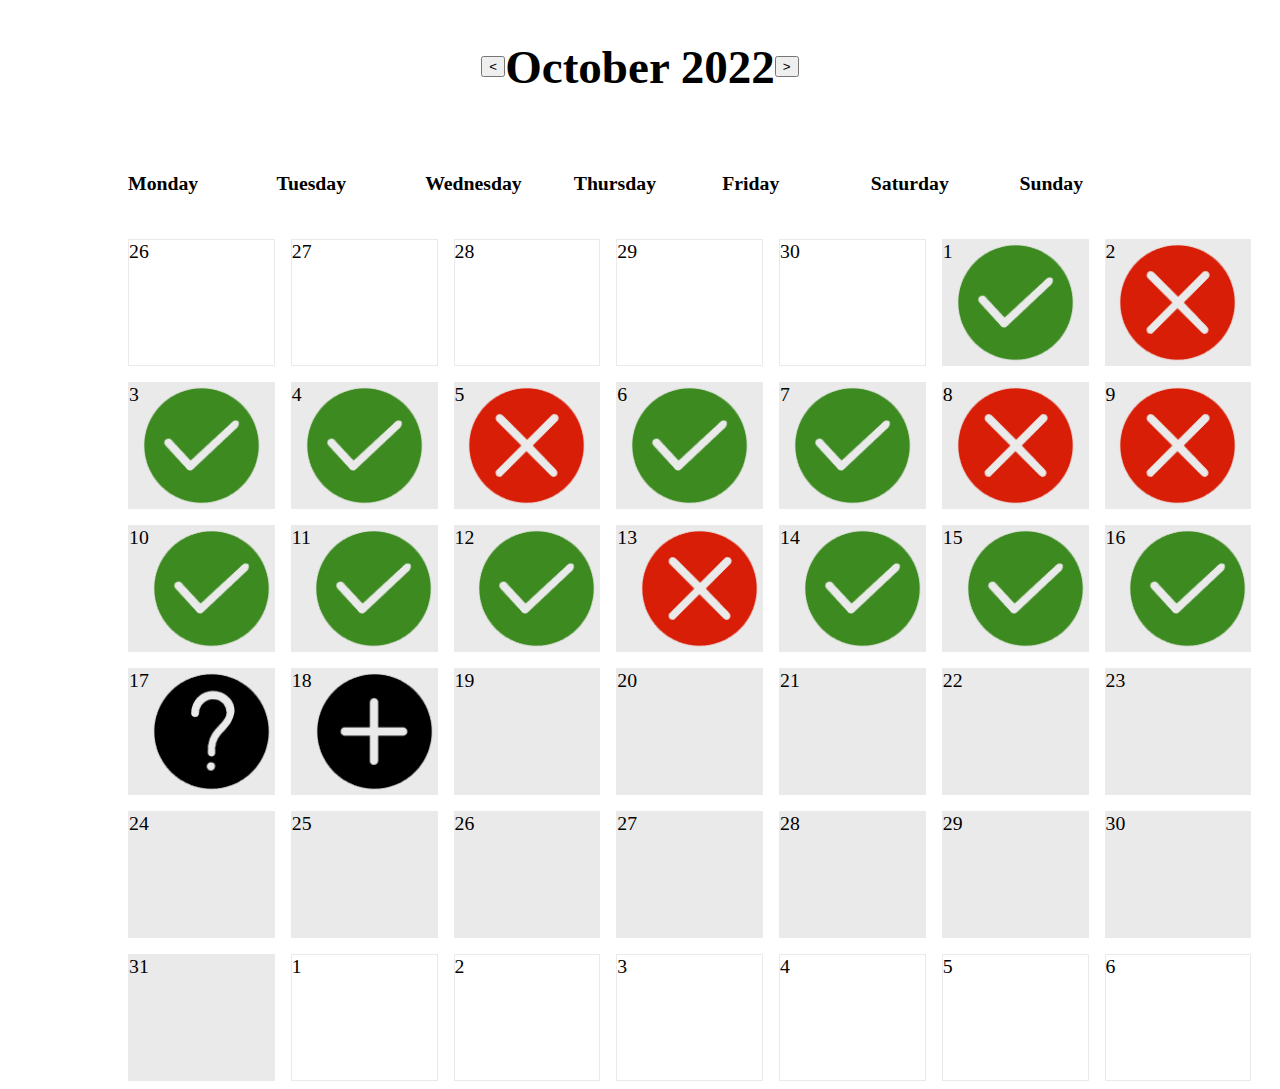
<file: fontEnd/calendarView.html>
<!DOCTYPE html>
<html>

<head>
    <title>Calendar View</title>
    <style>
        header {
            display: flex;
            align-items: center;
            font-size: calc(16px + (26 - 16) * ((100vw - 300px) / (1600 - 300)));
            justify-content: center;
            margin-bottom: 2em;
            color: #000;
            min-height: 10vh;
            text-align: center;
        }

        ul,
        ol {
            display: grid;
            grid-template-columns: repeat(7, 1fr);
            grid-gap: 1em;
            margin: 0 auto;
            max-width: 64em;
            padding: 0;
        }

        li {
            display: flex;
            list-style: none;
            margin-left: 0;
            font-size: calc(16px + (21 - 16) * ((100vw - 300px) / (1600 - 300)));
        }

        ul.weekdays {
            margin-bottom: 1em;
        }

        ul.weekdays li {
            height: 4vw;
        }

        ol.day-grid li {
            background-color: #eaeaea;
            border: 1px solid #eaeaea;
            height: 12vw;
            max-height: 125px;
        }

        ul.weekdays abbr[title] {
            border: none;
            font-weight: 800;
            text-decoration: none;
        }

        .month-prev,
        .month-next {
            background-color: #fff !important;
        }

        li.completed>img {
            content: url("./images/green_check.png");
        }

        li.not-completed>img {
            content: url("./images/red_cross.png");
        }

        li.question>img {
            content: url("./images/question.png");
        }

        li.add>img {
            content: url("./images/plus.png");
        }

        @media all and (max-width: 800px) {

            ul,
            ol {
                grid-gap: .25em;
            }

            ul.weekdays li {
                font-size: 0;
            }

            ul.weekdays>li abbr:after {
                content: attr(title);
                font-size: calc(16px + (26 - 16) * ((100vw - 300px) / (1600 - 300)));
                text-align: center;
            }
        }
    </style>
</head>

<body>
    <div class="calendar">
        <header>
            <button>&lt;</button>
            <h1>October 2022</h1> <button>&gt;</button>
        </header>

        <ul class="weekdays">
            <li>
                <abbr title="M">Monday</abbr>
            </li>
            <li>
                <abbr title="T">Tuesday</abbr>
            </li>
            <li>
                <abbr title="W">Wednesday</abbr>
            </li>
            <li>
                <abbr title="T">Thursday</abbr>
            </li>
            <li>
                <abbr title="F">Friday</abbr>
            </li>
            <li>
                <abbr title="S">Saturday</abbr>
            </li>
            <li>
                <abbr title="S">Sunday</abbr>
            </li>
        </ul>

        <ol class="day-grid">
            <li class="month-prev">26</li>
            <li class="month-prev">27</li>
            <li class="month-prev">28</li>
            <li class="month-prev">29</li>
            <li class="month-prev">30</li>
            <li class="completed">1 <img></li>
            <li class="not-completed">2 <img></li>
            <li class="completed">3 <img></li>
            <li class="completed">4 <img></li>
            <li class="not-completed">5 <img></li>
            <li class="completed">6 <img></li>
            <li class="completed">7 <img></li>
            <li class="not-completed">8 <img></li>
            <li class="not-completed">9 <img></li>
            <li class="completed">10 <img></li>
            <li class="completed">11 <img></li>
            <li class="completed">12 <img></li>
            <li class="not-completed">13 <img></li>
            <li class="completed">14 <img></li>
            <li class="completed">15 <img></li>
            <li class="completed">16 <img></li>
            <li class="question">17 <img></li>
            <li class="add">18 <img></li>
            <li>19 <img></li>
            <li>20 <img></li>
            <li>21 <img></li>
            <li>22 <img></li>
            <li>23 <img></li>
            <li>24 <img></li>
            <li>25 <img></li>
            <li>26 <img></li>
            <li>27 <img></li>
            <li>28 <img></li>
            <li>29 <img></li>
            <li>30 <img></li>
            <li>31 <img></li>
            <li class="month-next">1</li>
            <li class="month-next">2</li>
            <li class="month-next">3</li>
            <li class="month-next">4</li>
            <li class="month-next">5</li>
            <li class="month-next">6</li>
        </ol>
    </div>
</body>

</html>
</file>
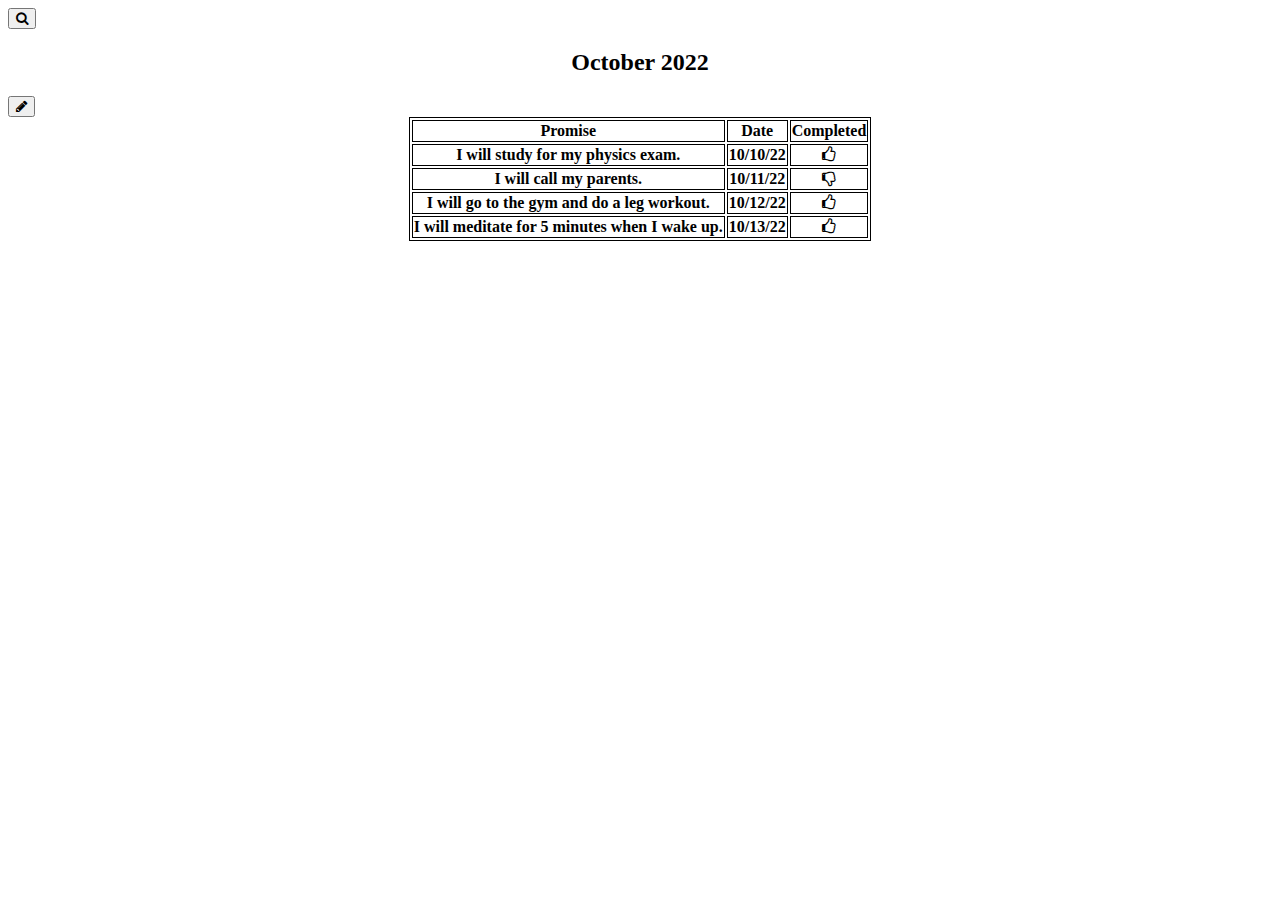
<file: frontEnd/homePageList.html>
<!DOCTYPE html>
<html>
<head>
   <style>
    h2 {text-align: center;}
    table, th, td {
        border: 1px solid black;
        align-items: center;
        margin-left:auto;
        margin-right:auto;
      }
    
   </style>
    <link rel="stylesheet" href="https://cdnjs.cloudflare.com/ajax/libs/font-awesome/4.7.0/css/font-awesome.min.css">
    <button class= "btn"><i class="fa fa-search"></i></button>
    <h2>October 2022</h2>
    <button class= "btn"><i class="fa fa-pencil"></i></button>
</head>
<body>
    <table>
        <tr>
            <th>Promise</th>
            <th>Date</th>
            <th>Completed</th>
        </tr>
        <tr>
            <th>I will study for my physics exam.</th>
            <th>10/10/22</th>
            <th><i class= "fa fa-thumbs-o-up"></i></th>
        </tr>
        <tr>
            <th>I will call my parents.</th>
            <th>10/11/22</th>
            <th><i class= "fa fa-thumbs-o-down"></i></th>
        </tr>
        <tr>
            <th>I will go to the gym and do a leg workout.</th>
            <th>10/12/22</th>
            <th><i class= "fa fa-thumbs-o-up"></i></th>
        </tr>
        <tr>
            <th>I will meditate for 5 minutes when I wake up.</th>
            <th>10/13/22</th>
            <th><i class= "fa fa-thumbs-o-up"></i></th>
        </tr>
    </table>
</body>
</html>
</file>
